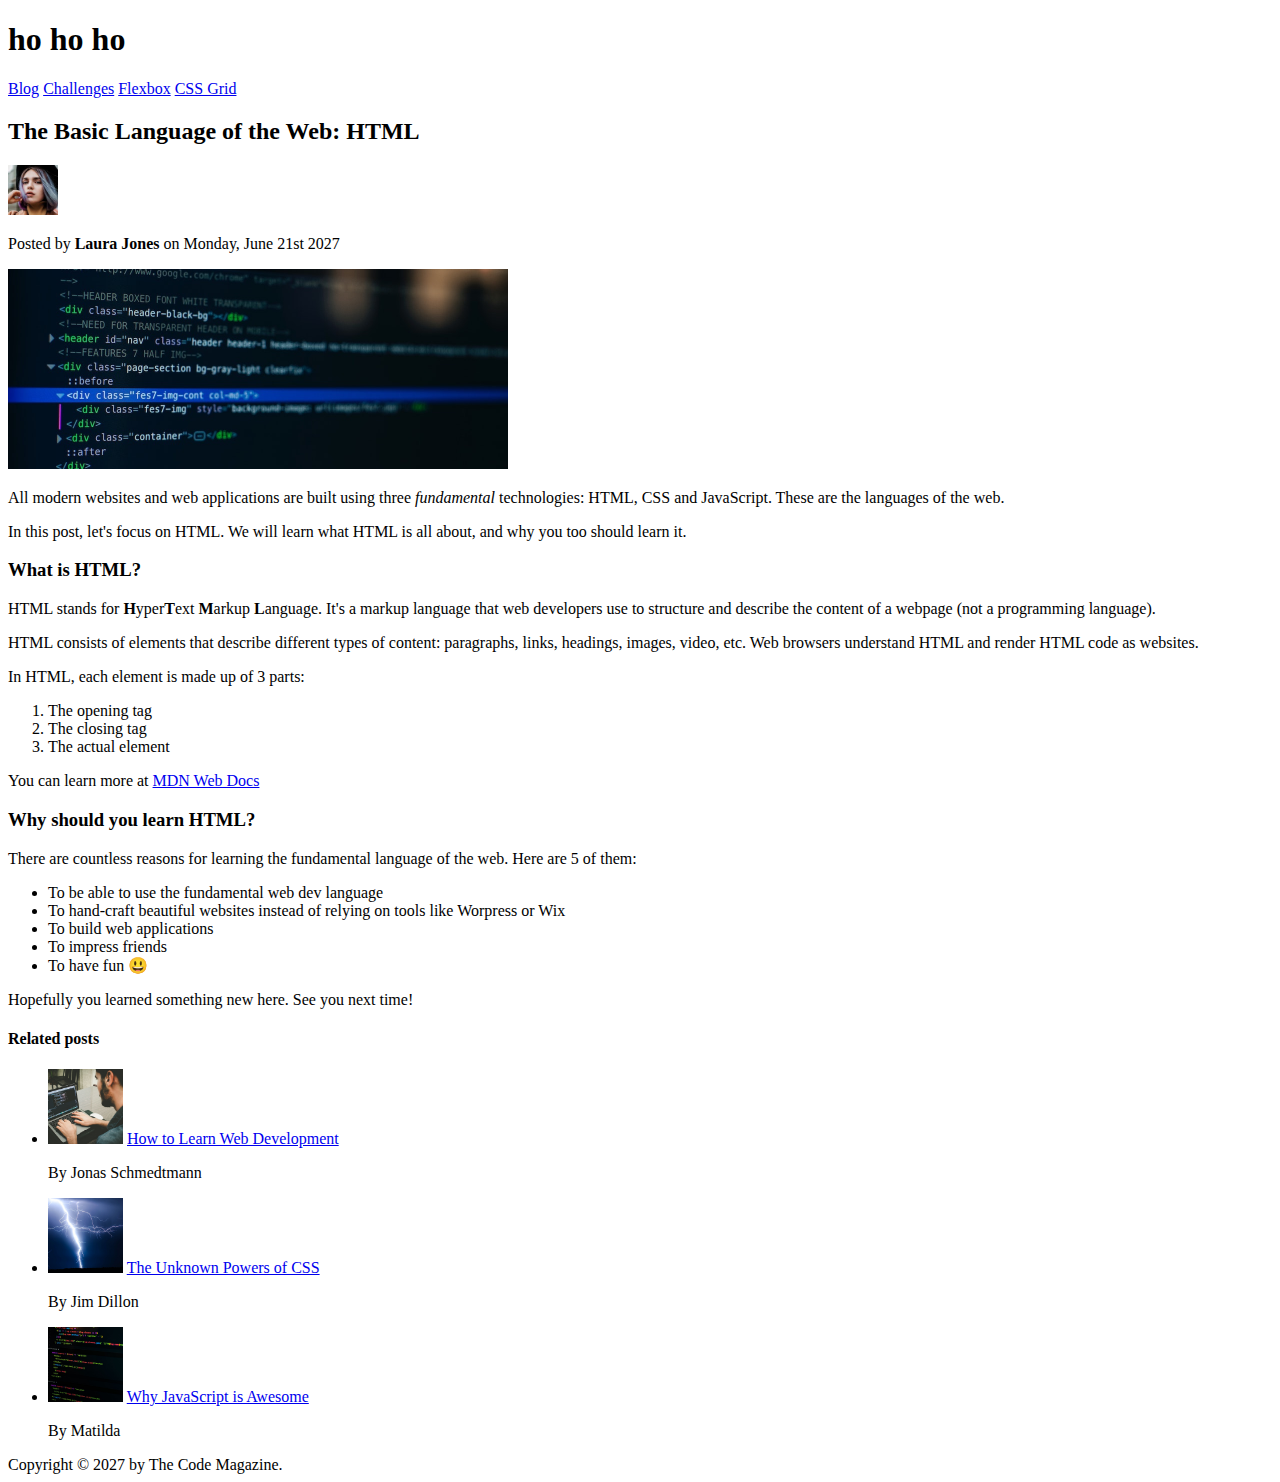
<file: 02-HTML-Fundamentals/index.html>
<!DOCTYPE html>
<html lang="en">
  <head>
    <meta charset="UTF-8" />
    <title>The Basic yadi yadi yada</title>
  </head>

  <body>
    <!--
    <h1>bu da head1 :3</h1>
    <h2>bu da head2 :3</h2>
    <h3>bu da head3 :3</h3>
    <h4>bu da head4 :3</h4>
    <h5>bu da head5 :3</h5>
    <h6>bu da head6 :3</h6>
    -->
    <header>
      <h1>ho ho ho</h1>

      <nav>
        <a href="blog.html">Blog</a>
        <a href="content.txt">Challenges</a>
        <a href="#">Flexbox</a>
        <a href="#">CSS Grid</a>
      </nav>
    </header>

    <article>
      <header>
        <h2>The Basic Language of the Web: HTML</h2>

        <img
          src="img/laura-jones.jpg"
          alt="Headshot of Laure Jones"
          width="50"
          height="50"
        />

        <p>Posted by <strong>Laura Jones</strong> on Monday, June 21st 2027</p>

        <img
          src="img/post-img.jpg"
          alt="HTML code on a screen"
          width="500"
          height="200"
        />
      </header>

      <p>
        All modern websites and web applications are built using three
        <em>fundamental</em>
        technologies: HTML, CSS and JavaScript. These are the languages of the
        web.
      </p>
      <p>
        In this post, let's focus on HTML. We will learn what HTML is all about,
        and why you too should learn it.
      </p>

      <h3>What is HTML?</h3>
      <p>
        HTML stands for <strong>H</strong>yper<strong>T</strong>ext
        <strong>M</strong>arkup <strong>L</strong>anguage. It's a markup
        language that web developers use to structure and describe the content
        of a webpage (not a programming language).
      </p>
      <p>
        HTML consists of elements that describe different types of content:
        paragraphs, links, headings, images, video, etc. Web browsers understand
        HTML and render HTML code as websites.
      </p>

      <p>In HTML, each element is made up of 3 parts:</p>

      <ol>
        <li>The opening tag</li>
        <li>The closing tag</li>
        <li>The actual element</li>
      </ol>

      <p>
        You can learn more at
        <a
          href="https://developer.mozilla.org/en-US/docs/Web/HTML"
          target="_blank"
          >MDN Web Docs</a
        >
      </p>
      <h3>Why should you learn HTML?</h3>

      <p>
        There are countless reasons for learning the fundamental language of the
        web. Here are 5 of them:
      </p>

      <ul>
        <li>To be able to use the fundamental web dev language</li>
        <li>
          To hand-craft beautiful websites instead of relying on tools like
          Worpress or Wix
        </li>
        <li>To build web applications</li>
        <li>To impress friends</li>
        <li>To have fun 😃</li>
      </ul>

      <p>Hopefully you learned something new here. See you next time!</p>
    </article>

    <aside>
      <h4>Related posts</h4>
      <ul>
        <li>
          <img
            src="img/related-1.jpg"
            alt="Man Coding on his laptop"
            width="75"
          />
          <a href="#">How to Learn Web Development</a>
          <p>By Jonas Schmedtmann</p>
        </li>

        <li>
          <img src="img/related-2.jpg" alt="Lightning Strike" width="75" />
          <a href="#">The Unknown Powers of CSS</a>
          <p>By Jim Dillon</p>
        </li>

        <li>
          <img src="img/related-3.jpg" alt="Code on Screen" width="75" />
          <a href="#">Why JavaScript is Awesome</a>
          <p>By Matilda</p>
        </li>
      </ul>
    </aside>
    <footer>Copyright &copy; 2027 by The Code Magazine.</footer>
  </body>
</html>
</file>
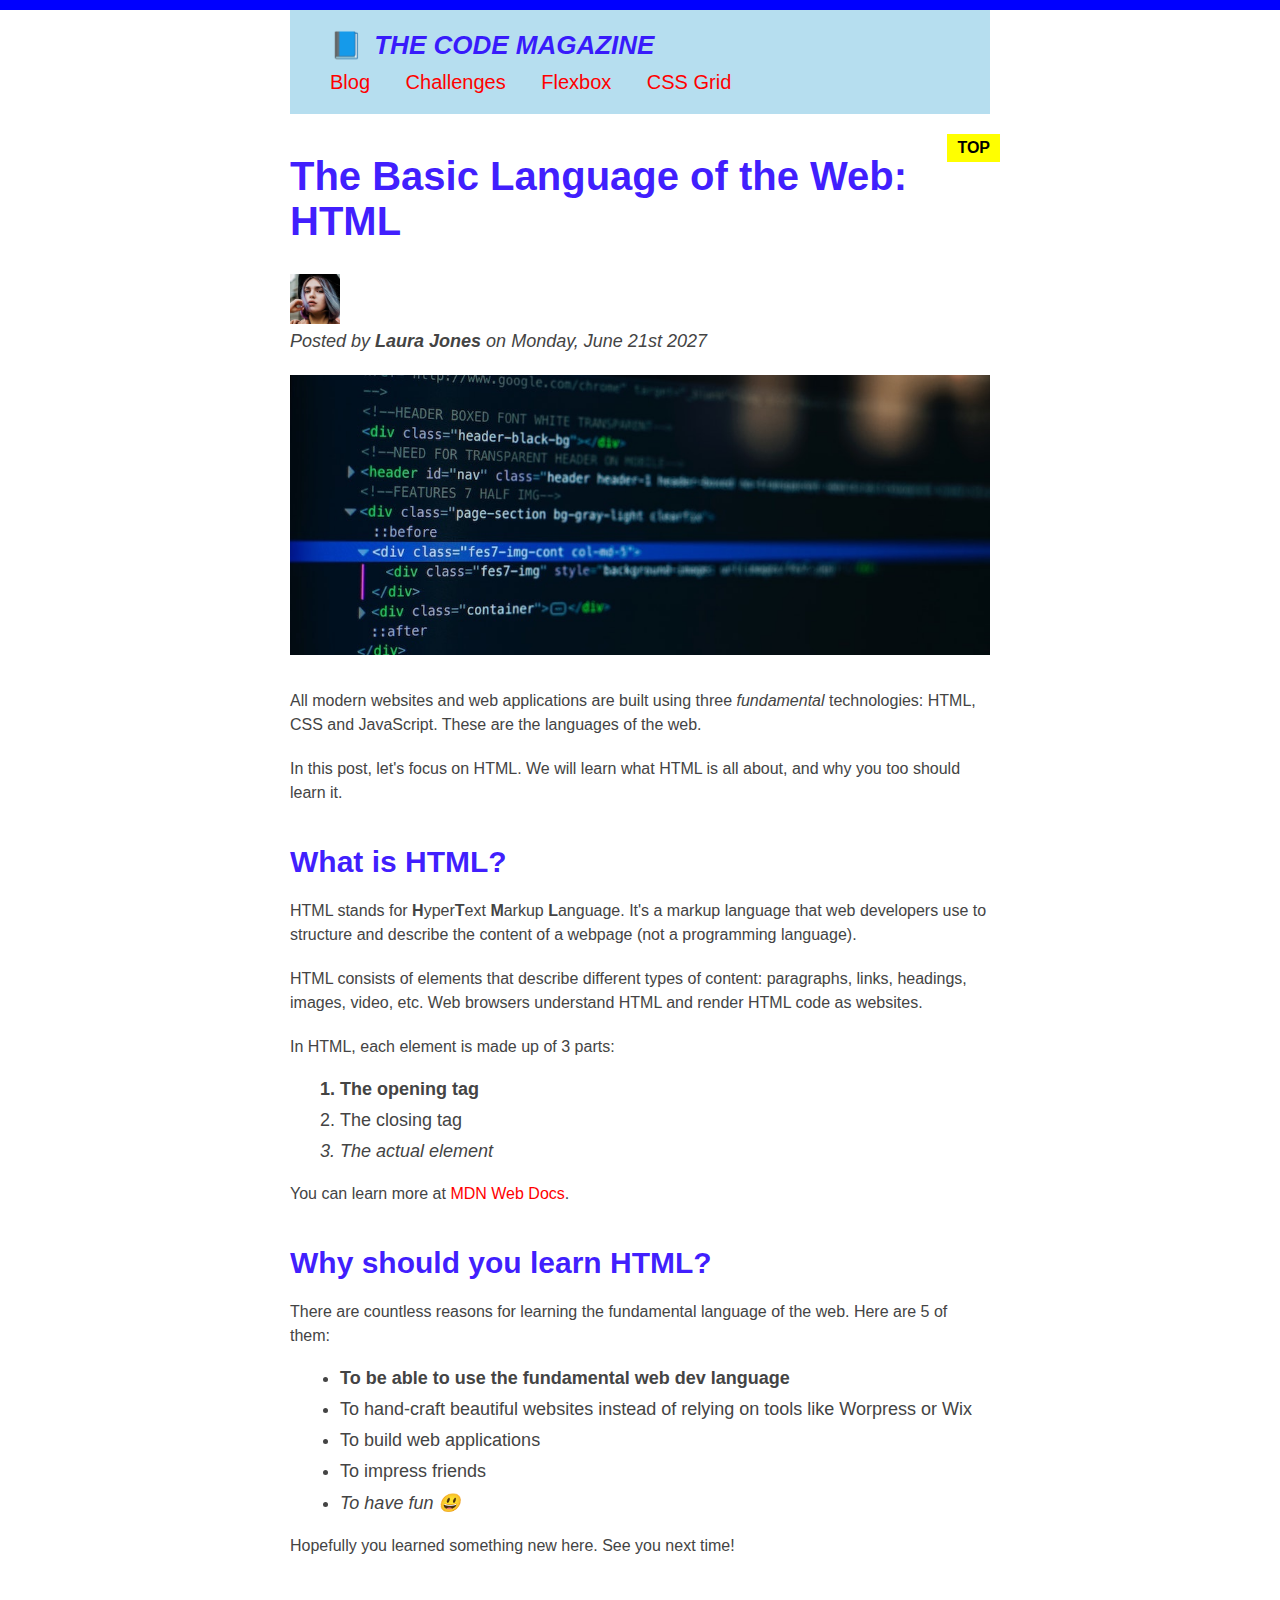
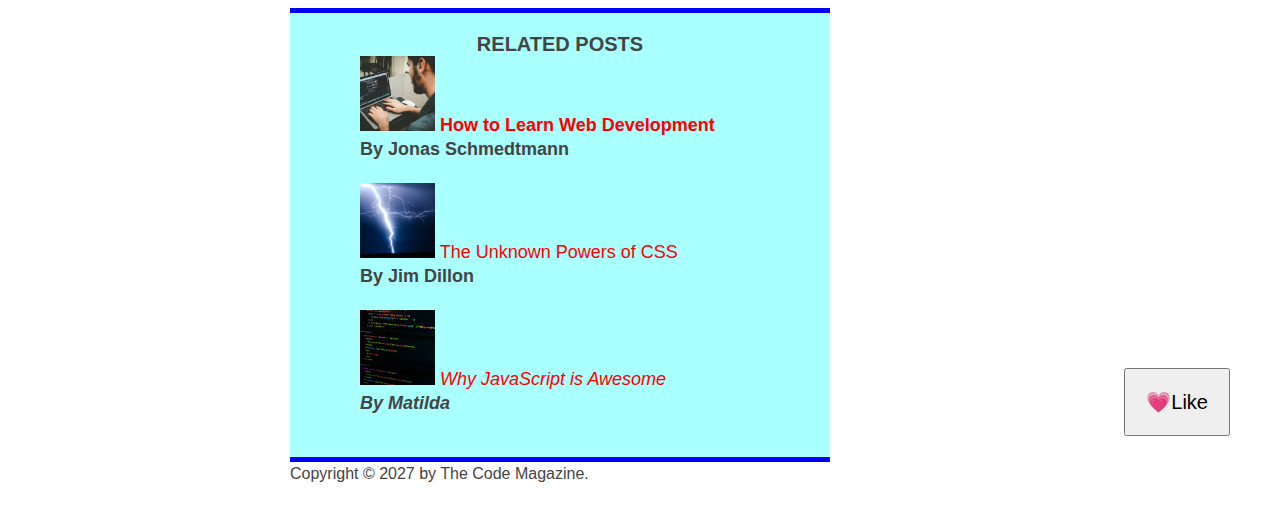
<file: 03-CSS-Fundamentals/index.html>
<!DOCTYPE html>
<html lang="en">
  <link>
    <meta charset="UTF-8" />
    <link href="style.css" rel="stylesheet"/>
    <title>The Basic Language of the Web: HTML</title>
  </head>

  <body>
    <!--
    <h1>The Basic Language of the Web: HTML</h1>
    <h2>The Basic Language of the Web: HTML</h2>
    <h3>The Basic Language of the Web: HTML</h3>
    <h4>The Basic Language of the Web: HTML</h4>
    <h5>The Basic Language of the Web: HTML</h5>
    <h6>The Basic Language of the Web: HTML</h6>
    -->
    
<div class="container">
    <header class="main-header">
      <h1>📘 The Code Magazine</h1>

      <nav>
        <!-- <strong>This is the navgation</strong> -->
        <a href="blog.html">Blog</a>
        <a href="#">Challenges</a>
        <a href="#">Flexbox</a>
        <a href="#">CSS Grid</a>
      </nav>
    </header>

    <article>
      <header  class="post-header">
        <h2>The Basic Language of the Web: HTML</h2>

        <img
          src="img/laura-jones.jpg"
          alt="Headshot of Laura Jones"
          height="50"
          width="50"
        />

        <p id="author">Posted by <strong>Laura Jones</strong> on Monday, June 21st 2027</p>

        <img
          class="code-img"
          src="img/post-img.jpg"
          alt="HTML code on a screen"
          width="500"
          height="200"
        />
        <button>💗Like</button>
      </header>

      <p>
        All modern websites and web applications are built using three
        <em>fundamental</em>
        technologies: HTML, CSS and JavaScript. These are the languages of the
        web.
      </p>

      <p>
        In this post, let's focus on HTML. We will learn what HTML is all about,
        and why you too should learn it.
      </p>

      <h3>What is HTML?</h3>
      <p>
        HTML stands for <strong>H</strong>yper<strong>T</strong>ext
        <strong>M</strong>arkup <strong>L</strong>anguage. It's a markup
        language that web developers use to structure and describe the content
        of a webpage (not a programming language).
      </p>
      <p>
        HTML consists of elements that describe different types of content:
        paragraphs, links, headings, images, video, etc. Web browsers understand
        HTML and render HTML code as websites.
      </p>
      <p>In HTML, each element is made up of 3 parts:</p>

      <ol>
        <li class="first-li">The opening tag</li>
        <li>The closing tag</li>
        <li>The actual element</li>
      </ol>

      <p>
        You can learn more at
        <a
          href="https://developer.mozilla.org/en-US/docs/Web/HTML"
          target="_blank"
          >MDN Web Docs</a
        >.
      </p>

      <h3>Why should you learn HTML?</h3>

      <p>
        There are countless reasons for learning the fundamental language of the
        web. Here are 5 of them:
      </p>

      <ul>
        <li class="first-li">To be able to use the fundamental web dev language</li>
        <li>
          To hand-craft beautiful websites instead of relying on tools like
          Worpress or Wix
        </li>
        <li>To build web applications</li>
        <li>To impress friends</li>
        <li>To have fun 😃</li>
      </ul>

      <p>Hopefully you learned something new here. See you next time!</p>
    </article>

    <aside>
      <h4>Related posts</h4>

      <ul class="related-points">
        <li>
          <img
            src="img/related-1.jpg"
            alt="Person programming"
            width="75"
            width="75"
          />
          <a href="#">How to Learn Web Development</a>
          <p class="related-author">By Jonas Schmedtmann</p>
        </li>
        <li>
          <img src="img/related-2.jpg" alt="Lightning" width="75" heigth="75" />
          <a href="#">The Unknown Powers of CSS</a>
          <p class="related-author">By Jim Dillon</p>
        </li>
        <li>
          <img
            src="img/related-3.jpg"
            alt="JavaScript code on a screen"
            width="75"
            height="75"
          />
          <a href="#">Why JavaScript is Awesome</a>
          <p class="related-author">By Matilda</p>
        </li>
      </ul>
    </aside>

    <footer><p id="Copyright" class="Copyright text">Copyright &copy; 2027 by The Code Magazine.</p></footer>
  </div>
  </body>
</html>
</file>
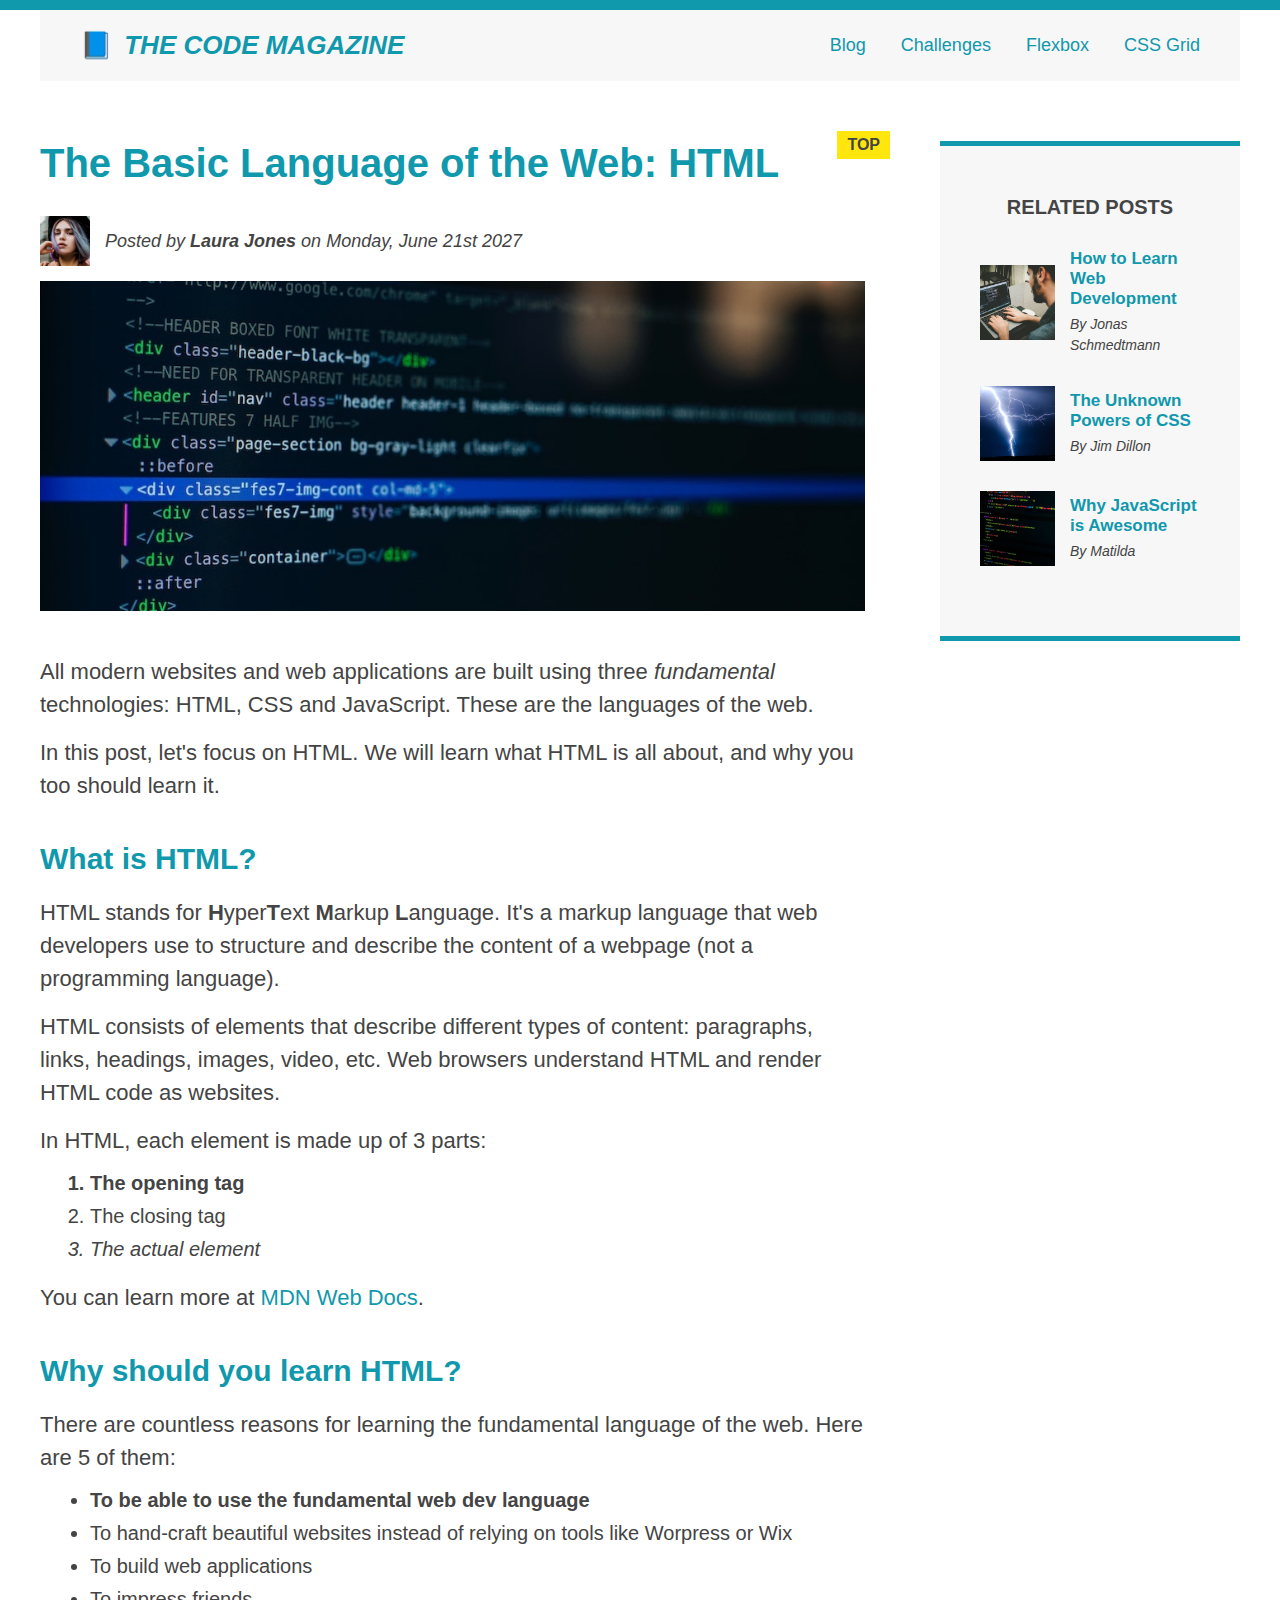
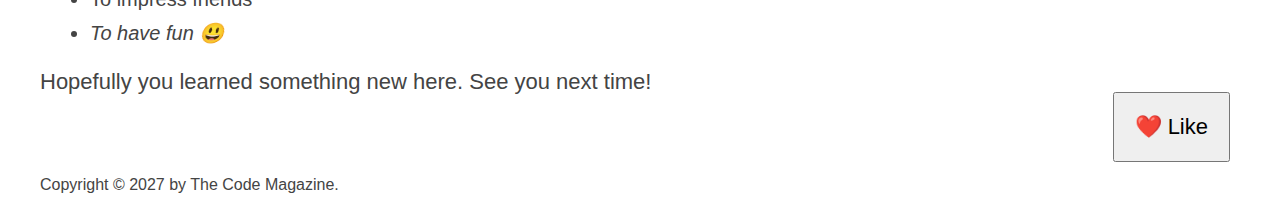
<file: 04-CSS-Layouts/index.html>
<!DOCTYPE html>
<html lang="en">
  <head>
    <meta charset="UTF-8" />
    <link href="style.css" rel="stylesheet" />

    <title>The Basic Language of the Web: HTML</title>
  </head>

  <body>
    <!--
    <h1>The Basic Language of the Web: HTML</h1>
    <h2>The Basic Language of the Web: HTML</h2>
    <h3>The Basic Language of the Web: HTML</h3>
    <h4>The Basic Language of the Web: HTML</h4>
    <h5>The Basic Language of the Web: HTML</h5>
    <h6>The Basic Language of the Web: HTML</h6>
    -->

    <div class="container">
      <header class="main-header clearfix">
        <h1>📘 The Code Magazine</h1>

        <nav>
          <!-- <strong>This is the navigation</strong> -->
          <a href="blog.html">Blog</a>
          <a href="#">Challenges</a>
          <a href="flexbox.html">Flexbox</a>
          <a href="css-grid.html">CSS Grid</a>
        </nav>

        <!-- <div class="clear"></div> -->
      </header>

      <!-- <div class="row"> -->
      <article>
        <header class="post-header">
          <h2>The Basic Language of the Web: HTML</h2>
          <div class="author-info">
            <img
              src="img/laura-jones.jpg"
              alt="Headshot of Laura Jones"
              height="50"
              width="50"
              class="author-img"
            />

            <p id="author" class="author">
              Posted by <strong>Laura Jones</strong> on Monday, June 21st 2027
            </p>
          </div>
          <img
            src="img/post-img.jpg"
            alt="HTML code on a screen"
            width="500"
            height="200"
            class="post-img"
          />
          <button>❤️ Like</button>
        </header>

        <p>
          All modern websites and web applications are built using three
          <em>fundamental</em>
          technologies: HTML, CSS and JavaScript. These are the languages of the
          web.
        </p>

        <p>
          In this post, let's focus on HTML. We will learn what HTML is all
          about, and why you too should learn it.
        </p>

        <h3>What is HTML?</h3>
        <p>
          HTML stands for <strong>H</strong>yper<strong>T</strong>ext
          <strong>M</strong>arkup <strong>L</strong>anguage. It's a markup
          language that web developers use to structure and describe the content
          of a webpage (not a programming language).
        </p>
        <p>
          HTML consists of elements that describe different types of content:
          paragraphs, links, headings, images, video, etc. Web browsers
          understand HTML and render HTML code as websites.
        </p>
        <p>In HTML, each element is made up of 3 parts:</p>

        <ol>
          <li class="first-li">The opening tag</li>
          <li>The closing tag</li>
          <li>The actual element</li>
        </ol>

        <p>
          You can learn more at
          <a
            href="https://developer.mozilla.org/en-US/docs/Web/HTML"
            target="_blank"
            >MDN Web Docs</a
          >.
        </p>

        <h3>Why should you learn HTML?</h3>

        <p>
          There are countless reasons for learning the fundamental language of
          the web. Here are 5 of them:
        </p>

        <ul>
          <li class="first-li">
            To be able to use the fundamental web dev language
          </li>
          <li>
            To hand-craft beautiful websites instead of relying on tools like
            Worpress or Wix
          </li>
          <li>To build web applications</li>
          <li>To impress friends</li>
          <li>To have fun 😃</li>
        </ul>

        <p>Hopefully you learned something new here. See you next time!</p>
      </article>

      <aside>
        <h4>Related posts</h4>

        <ul class="related">
          <li class="related-post">
            <img
              src="img/related-1.jpg"
              alt="Person programming"
              width="75"
              height="75"
            />
            <div>
              <a href="#" class="related-link">How to Learn Web Development</a>
              <p class="related-author">By Jonas Schmedtmann</p>
            </div>
          </li>
          <li class="related-post">
            <img
              src="img/related-2.jpg"
              alt="Lightning"
              width="75"
              height="75"
            />
            <div>
              <a href="#" class="related-link">The Unknown Powers of CSS</a>
              <p class="related-author">By Jim Dillon</p>
            </div>
          </li>
          <li class="related-post">
            <img
              src="img/related-3.jpg"
              alt="JavaScript code on a screen"
              width="75"
              height="75"
            />
            <div>
              <a href="#" class="related-link">Why JavaScript is Awesome</a>
              <p class="related-author">By Matilda</p>
            </div>
          </li>
        </ul>
      </aside>
      <!-- </div> -->
      <footer>
        <p id="copyright" class="copyright text">
          Copyright &copy; 2027 by The Code Magazine.
        </p>
      </footer>
    </div>
  </body>
</html>
</file>
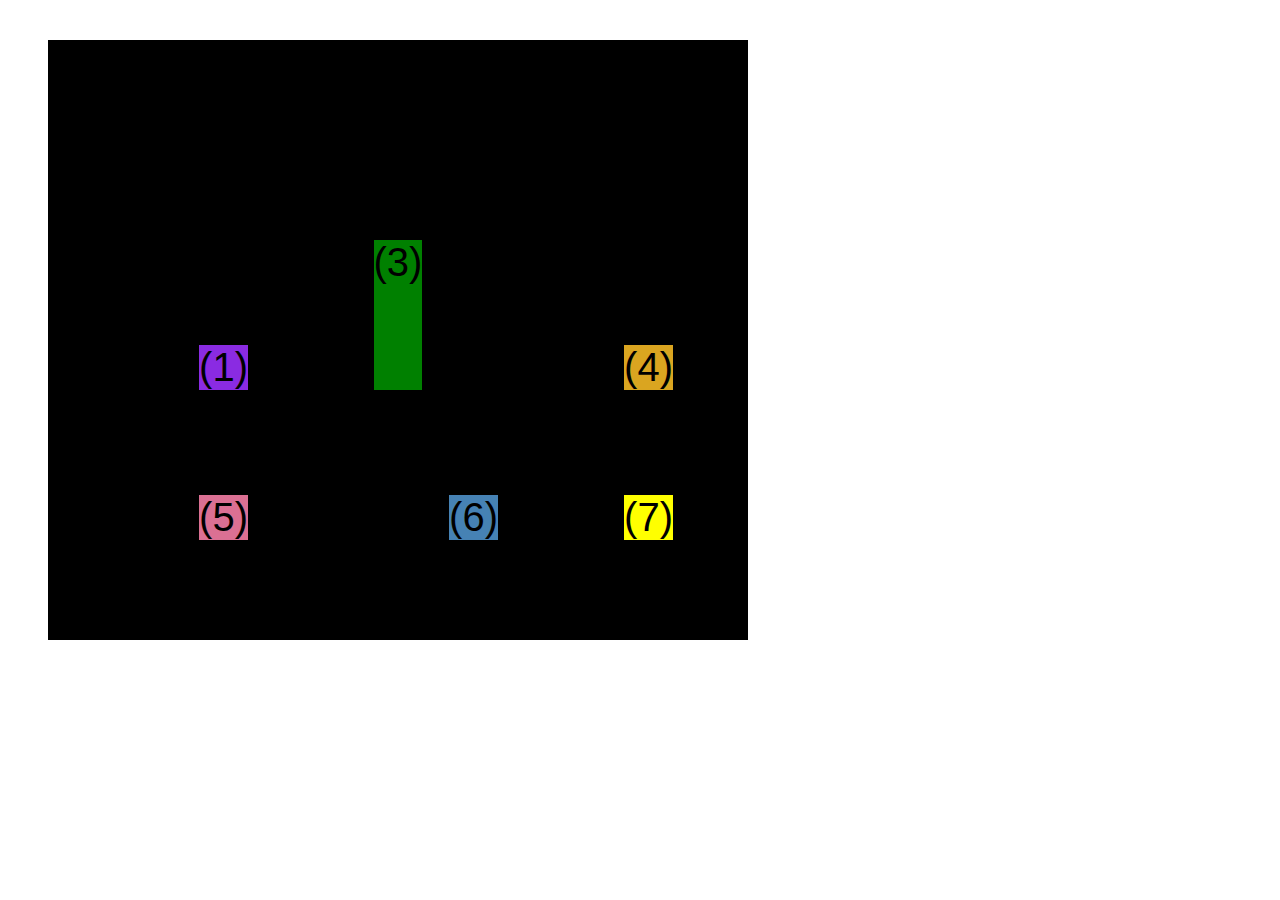
<file: 04-CSS-Layouts/css-grid.html>
<!DOCTYPE html>
<html lang="en">
  <head>
    <meta charset="UTF-8" />
    <meta http-equiv="X-UA-Compatible" content="IE=edge" />
    <meta name="viewport" content="width=device-width, initial-scale=1.0" />
    <title>CSS Grid</title>
    <style>
      .el--1 {
        background-color: blueviolet;
      }
      .el--2 {
        background-color: orangered;
      }
      .el--3 {
        background-color: green;
        height: 150px;
      }
      .el--4 {
        background-color: goldenrod;
      }
      .el--5 {
        background-color: palevioletred;
      }
      .el--6 {
        background-color: steelblue;
      }
      .el--7 {
        background-color: yellow;
      }
      .el--8 {
        background-color: crimson;
      }

      .container--1 {
        /* STARTER */
        font-family: sans-serif;
        background-color: #ddd;
        font-size: 32px;
        margin: 40px;

        /* CSS GRID */
        display: grid;
        /* grid-template-columns: 200px 200px 1fr 1fr; */
        /* grid-template-rows: 300px 200px; */
        /* grid-template-columns: 2fr 1fr 1fr auto; */

        grid-template-columns: repeat(4, 1fr);
        grid-template-rows: 1fr 1fr;
        /* height: 500px; */

        column-gap: 20px;
        row-gap: 40px;

        /* TEMP */
        display: none;
      }

      .el--8 {
        grid-column: 2/3;
        grid-row: 1 / 2;
      }
      .el--2 {
        /* grid-column: 1 / 4; */
        /* grid-column: 1 / span 4; */
        grid-column: 1/-1;
        grid-row: 2/3;
      }

      .el--6 {
        /* grid-row: 3/5; */
      }

      .container--2 {
        /* STARTER */
        font-family: sans-serif;
        background-color: black;
        font-size: 40px;
        margin: 40px;

        width: 700px;
        height: 600px;

        /* CSS GRID */
        display: grid;
        grid-template-columns: 125px 200px 125px;
        grid-template-rows: 250px 100px;
        gap: 50px;

        /* Aligning tracks inside container
        distrubute emmpty space */
        justify-content: center;
        /* justify-content: space-between; */
        align-content: center;

        /* aligning items inside cells
        moving items around inside cells */
        align-items: end;
        justify-items: end;
      }

      .el--3 {
        /* align-self: flex-end; */
        justify-self: center;
      }
    </style>
  </head>
  <body>
    <div class="container--1">
      <div class="el el--1">(1) HTML</div>
      <div class="el el--2">(2) and</div>
      <div class="el el--3">(3) CSS</div>
      <div class="el el--4">(4) are</div>
      <div class="el el--5">(5) amazing</div>
      <div class="el el--6">(6) languages</div>
      <!-- <div class="el el--7">(7) to</div> -->
      <div class="el el--8">(8) learn</div>
    </div>

    <div class="container--2">
      <div class="el el--1">(1)</div>
      <div class="el el--3">(3)</div>
      <div class="el el--4">(4)</div>
      <div class="el el--5">(5)</div>
      <div class="el el--6">(6)</div>
      <div class="el el--7">(7)</div>
    </div>
  </body>
</html>
</file>
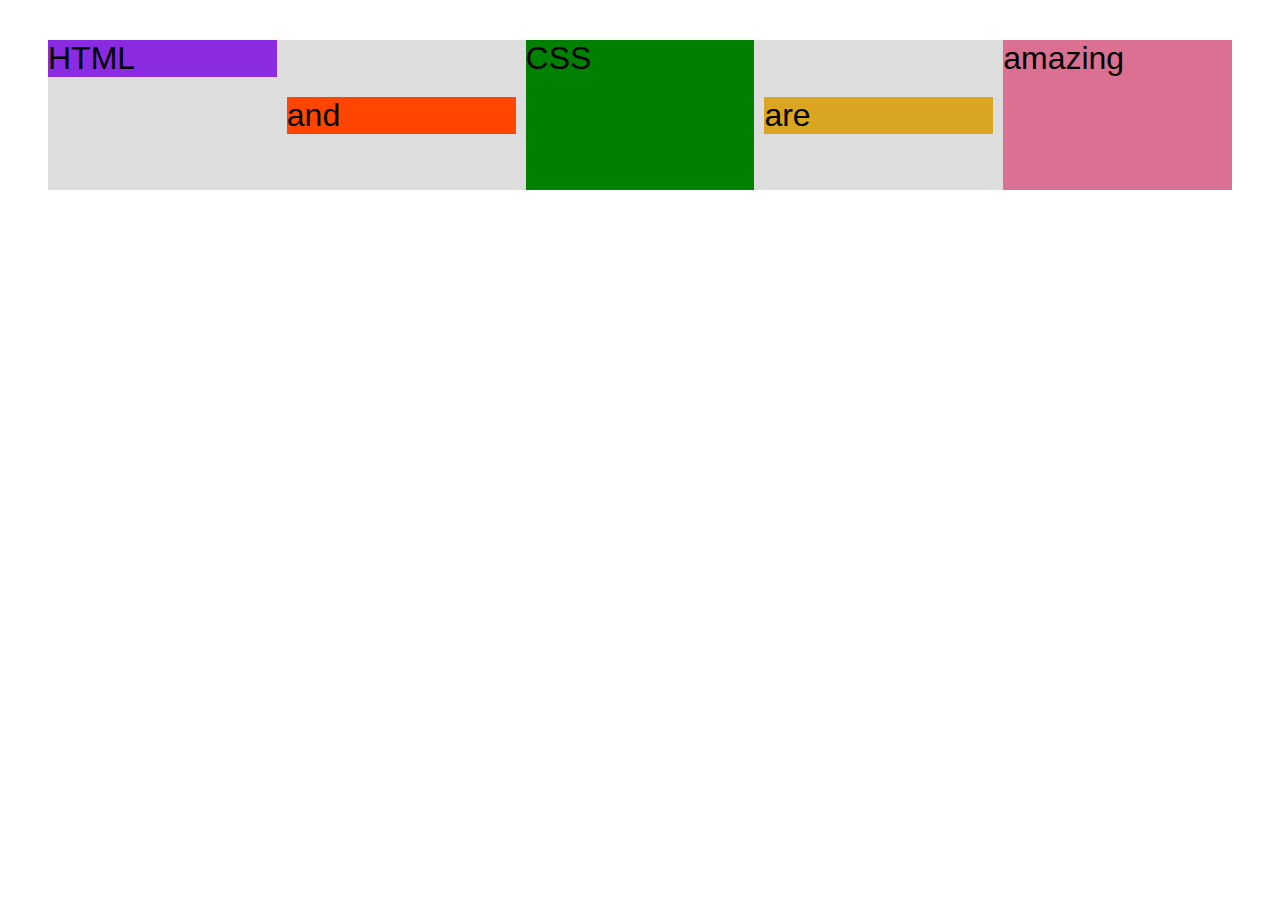
<file: 04-CSS-Layouts/flexbox.html>
<!DOCTYPE html>
<html lang="en">
  <head>
    <meta charset="UTF-8" />
    <meta http-equiv="X-UA-Compatible" content="IE=edge" />
    <meta name="viewport" content="width=device-width, initial-scale=1.0" />
    <title>Flexbox</title>
    <style>
      .el--1 {
        background-color: blueviolet;
      }
      .el--2 {
        background-color: orangered;
      }
      .el--3 {
        background-color: green;
        height: 150px;
      }
      .el--4 {
        background-color: goldenrod;
      }
      .el--5 {
        background-color: palevioletred;
      }
      .el--6 {
        background-color: steelblue;
      }
      .el--7 {
        background-color: yellow;
      }
      .el--8 {
        background-color: crimson;
      }

      .container {
        /* STARTER */
        font-family: sans-serif;
        background-color: #ddd;
        font-size: 32px;
        margin: 40px;

        /* FLEXBOX */
        display: flex;
        align-items: center;
        justify-content: flex-start;
        gap: 10px;
      }

      .el {
        /* DEFAULTS:
        flex-grow: 0;
        flex-shrink: 1;
        flex-basis: auto; */

        /* flex-basis: 200px; */
        /* flex-shrink: 0; */
        /* flex: 0 0 200px;  <flex-grow, flex-shrink,flex-basis>*/

        /* flex-grow: 1; */
        flex: 1;
      }

      .el--1 {
        align-self: flex-start;
        /* order: 2; */
        /* flex-grow: 2; */
      }

      .el--5 {
        align-self: stretch;
        order: 1;
      }

      .el--6 {
        order: -1;
      }
    </style>
  </head>
  <body>
    <div class="container">
      <div class="el el--1">HTML</div>
      <div class="el el--2">and</div>
      <div class="el el--3">CSS</div>
      <div class="el el--4">are</div>
      <div class="el el--5">amazing</div>
      <!-- <div class="el el--6">languages</div> -->
      <!-- <div class="el el--7">to</div>
      <div class="el el--8">learn</div> -->
    </div>
  </body>
</html>
</file>
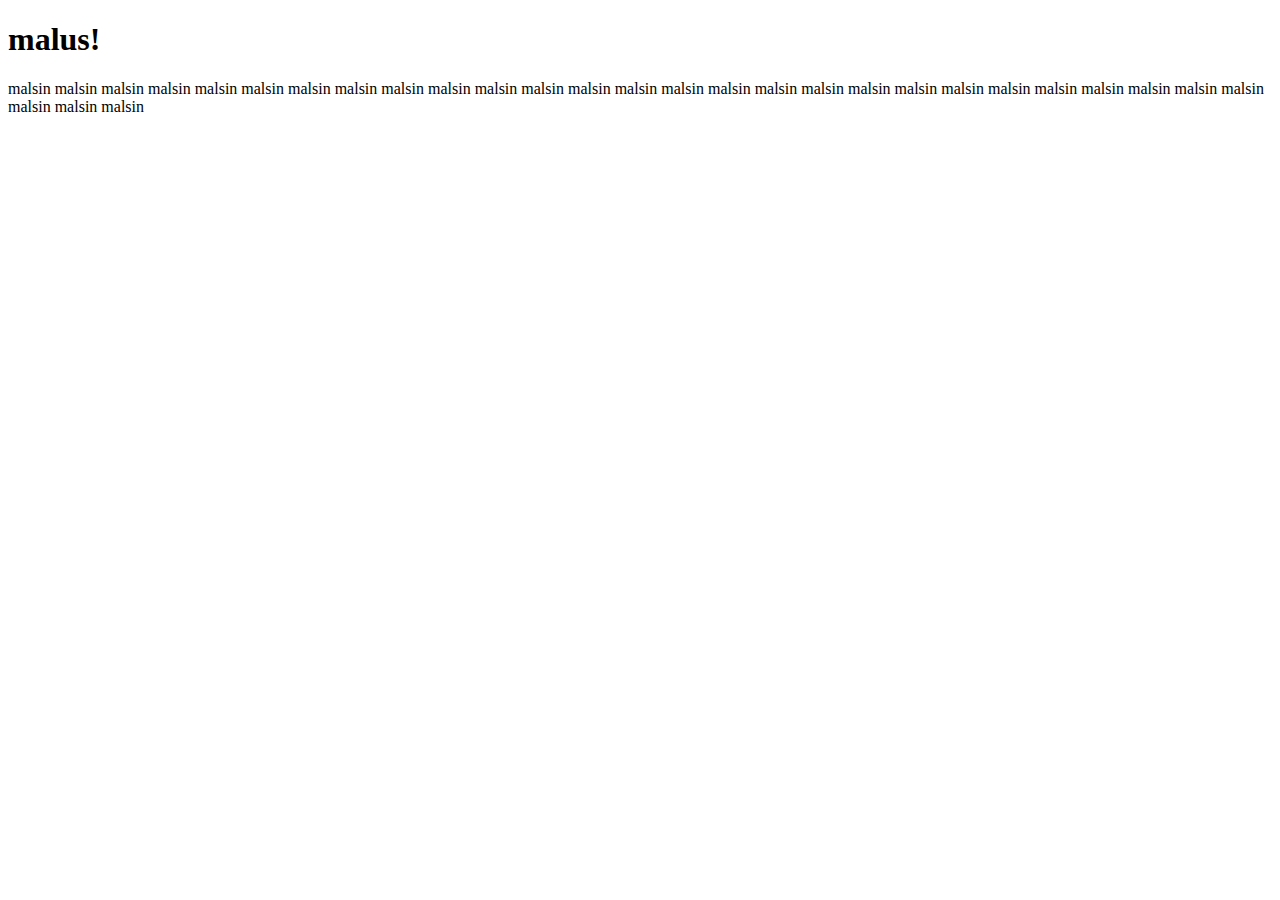
<file: Test-01/inderx.html>
<!DOCTYPE html>
<html lang="en">
  <head>
    <meta charset="UTF-8" />
    <meta name="viewport" content="width=device-width, initial-scale=1.0" />
    <title>malursa</title>
  </head>
  <body>
    <h1>malus!</h1>
    <p>
      malsin malsin malsin malsin malsin malsin malsin malsin malsin malsin
      malsin malsin malsin malsin malsin malsin malsin malsin malsin malsin
      malsin malsin malsin malsin malsin malsin malsin malsin malsin malsin
    </p>
  </body>
</html>
</file>
<file: 03-CSS-Fundamentals/style.css>
/* This has low priority but unlike inheritance it applies everything it can
* {
  border-top: 10px solid blue;
} */

* {
  margin: 0px;
  padding: 0px;
}

body {
  color: #444;
  font-family: sans-serif;
  border-top: 10px solid blue;
  position: relative;
}

.container {
  width: 700px;
  /* margin-left: auto;
  margin-right: auto; */
  margin: 0 auto;
  /* position: relative; */
}

.main-header {
  background-color: rgba(8, 142, 200, 0.295);
  padding: 10px;
  /* padding-left: 40px;
  padding-right: 40px; */
  padding: 20px 40px;
  margin-bottom: 40px;
  /* height: 80px; */
}

.post-header {
  margin-bottom: 30px;
  /* position: relative; */
}

nav {
  font-size: 20px;
}

article {
  margin-bottom: 50px;
}

h1,
h2,
h3 {
  color: rgba(38, 0, 253, 0.881);
}

h1 {
  font-size: 26px;
  text-transform: uppercase;
  font-style: italic;
}

h2 {
  font-size: 40px;
  margin-bottom: 30px;
}

h3 {
  font-size: 30px;
  margin-bottom: 20px;
  margin-top: 40px;
}

h4 {
  font-size: 20px;
  text-transform: uppercase;
  text-align: center;
}

p {
  font-size: 16px;
  line-height: 1.5;
  margin-bottom: 20px;
}

ul,
ol {
  margin-left: 50px;
  margin-bottom: 20px;
}

li {
  font-size: 18px;
  margin-bottom: 10px;
  /* display: inline; */
}

li:last-child {
  margin-bottom: 0;
}

/* footer p {
  font-size: 16px;
} */

/* article header p {
  font-style: italic;
} */

#author {
  font-style: italic;
  font-size: 18px;
}
#Copyright {
  font-size: 16px;
}

.related-author {
  font-size: 18px;
  font-weight: bold;
}

.related-points {
  list-style: none;
}

aside {
  border-top: 5px solid blue;
  border-bottom: 5px solid blue;
  background-color: rgba(0, 255, 255, 0.333);
  padding: 20px 20px;
  width: 500px;
}

/* .first-li {
  font-weight: bold;
} */

li:first-child {
  font-weight: bold;
}

li:last-child {
  font-style: italic;
}

/* li:nth-child(odd) {
  color: red;
} */

/* 
Misconception
article p:nth-child(1) {
  color: orange;
} */

/* Styling links, :links keyword only changes achors that have href values*/
a:link {
  color: red;
  text-decoration: none;
}
a:visited {
  color: blue;
}

a:hover {
  color: orange;
  text-decoration: underline blue;
}

a:active {
  background-color: black;
  font-style: italic;
}

/* LVHA in order link, visited, hover, active */

nav a:link {
  /* background-color: orangered;
  margin: 10px;
  padding: 20px;  bunu anlamadim 
  display: block; */
  margin-right: 30px;
  margin-top: 10px;
  display: inline-block;
}

nav a:link:last-child {
  margin-right: 0px;
}

button {
  font-size: 20px;
  padding: 20px;
  cursor: pointer;
  position: absolute;
  bottom: 50px;
  right: 50px;
}

h1::first-letter {
  font-style: normal;
  margin-right: 5px;
}

/* h2::first-letter {
  font-style: normal;
  margin-right: 5px;
  font-size: 200px;
} */

/* h3 + p::first-line {
  color: red;
} */

h2 {
  position: relative;
  /* background-color: orangered; */
}

h2::after {
  color: black;
  content: "TOP";
  background-color: yellow;
  font-size: 16px;
  font-weight: bold;
  display: inline-block;
  padding: 5px 10px;
  position: absolute;
  top: -20px;
  right: -10px;
}

.code-img {
  width: 100%;
  height: auto;
}

/* resloving conflict*/
/* #Copyright {
  color: red;
}
.text {
  color: #2600fd;
}

.Copyright {
  color: orange;
}

footer p {
  color: green  !important;
} */

/* nav a:hover,
nav p {
  color: cyan;
} */
</file>
<file: 04-CSS-Layouts/style.css>
* {
  /* border-top: 10px solid #1098ad; */
  margin: 0;
  padding: 0;
  box-sizing: border-box;
}

/* PAGE SECTIONS */
body {
  color: #444;
  font-family: sans-serif;

  border-top: 10px solid #1098ad;
  position: relative;
}

.container {
  width: 1200px;
  /* margin-left: auto;
  margin-right: auto; */
  margin: 0 auto;
}

.main-header {
  background-color: #f7f7f7;
  /* padding: 20px;
  padding-left: 40px;
  padding-right: 40px; */
  padding: 20px 40px;
  /* margin-bottom: 60px; */
  /* height: 80px; */
}

nav {
  font-size: 18px;
  /* text-align: center; */
}

article {
  /* margin-bottom: 60px; */
}

.post-header {
  margin-bottom: 40px;
  /* position: relative; */
}

aside {
  background-color: #f7f7f7;
  border-top: 5px solid #1098ad;
  border-bottom: 5px solid #1098ad;
  padding: 50px 40px;
}

/* SMALLER ELEMENTS */
h1,
h2,
h3 {
  color: #1098ad;
}

h1 {
  font-size: 26px;
  text-transform: uppercase;
  font-style: italic;
}

h2 {
  font-size: 40px;
  margin-bottom: 30px;
}

h3 {
  font-size: 30px;
  margin-bottom: 20px;
  margin-top: 40px;
}

h4 {
  font-size: 20px;
  text-transform: uppercase;
  text-align: center;
  margin-bottom: 30px;
}

p {
  font-size: 22px;
  line-height: 1.5;
  margin-bottom: 15px;
}

ul,
ol {
  margin-left: 50px;
  margin-bottom: 20px;
}

li {
  font-size: 20px;
  margin-bottom: 10px;
  /* display: inline; */
}

li:last-child {
  margin-bottom: 0;
}

/* footer p {
  font-size: 16px;
} */

/* article header p {
  font-style: italic;
} */

#author {
  font-style: italic;
  font-size: 18px;
}

#copyright {
  font-size: 16px;
}

.related-author {
  font-size: 18px;
  font-weight: bold;
}

/* ul {
  list-style: none;
} */

.related {
  list-style: none;
  margin-left: 0px;
}

body {
  /* background-color: orangered; */
}

/* .first-li {
  font-weight: bold;
} */

li:first-child {
  font-weight: bold;
}

li:last-child {
  font-style: italic;
}

li:nth-child(even) {
  /* color: red; */
}

/* Misconception: this won't work! */
article p:first-child {
  color: red;
}

/* Styling links */
a:link {
  color: #1098ad;
  text-decoration: none;
}

a:visited {
  /* color: #777; */
  color: #1098ad;
}

a:hover {
  color: orangered;
  font-weight: bold;
  text-decoration: underline orangered;
}

a:active {
  background-color: black;
  font-style: italic;
}
/* LVHA */

.post-img {
  width: 100%;
  height: auto;
}

nav a:link {
  /* background-color: orangered;
  margin: 20px;
  padding: 20px;

  display: block; */

  margin-right: 30px;
  /* margin-top: 10px; */
  display: inline-block;
}

nav a:link:last-child {
  margin-right: 0;
}

button {
  font-size: 22px;
  padding: 20px;
  cursor: pointer;

  position: absolute;
  /* top: 50px;
  left: 50px; */
  bottom: 50px;
  right: 50px;
}

h1::first-letter {
  font-style: normal;
  margin-right: 5px;
}

h3 + p::first-line {
  /* color: red; */
}

h2 {
  /* background-color: orange; */
  position: relative;
}

h2::before {
  content: "TOP";
  background-color: #ffe70e;
  color: #444;
  font-size: 16px;
  font-weight: bold;
  display: inline-block;
  padding: 5px 10px;
  position: absolute;
  top: -10px;
  right: -25px;
}

/* Resolving conflicts */
/* #copyright {
  color: red;
}

.copyright {
  color: blue;
}

.text {
  color: yellow;
}

footer p {
  color: green !important;
} */

/* nav a:link,
nav p {
  font-size: 18px;
} */

/* FLOATS */

/* .author-img {
  float: left;
  margin-bottom: 20px;
}
.author {
  padding-left: 10px; 
  float: left;
  margin-top: 10px;
  margin-left: 20px;
} */

/* h1 {
  float: left;
}
nav {
  float: right;
}
.clear {
  clear: both;
}

.clearfix::after {
  clear: both;
  content: "";
  display: block;
} */

/* article {
  width: 825px;
  float: left;
}
aside {
  width: 300px;
  float: right;
}
footer {
  clear: both;
} */

/* FLEXBOX */
.main-header {
  display: flex;
  align-items: center;
  justify-content: space-between;
}
.author-info {
  display: flex;
  align-items: center;
  margin-bottom: 15px;
}

.author {
  margin-bottom: 0px;
  margin-left: 15px;
}

.related-post {
  display: flex;
  align-items: center;
  gap: 15px;
  margin-bottom: 30px;
}

.related-link {
  font-size: 17px;
  font-weight: bold;
  font-style: normal;
  display: inline-block;
  margin-bottom: 5px;
}

.related-author {
  margin-bottom: 0px;
  font-size: 14px;
  font-weight: normal;
  font-style: italic;
}

/* flexbox layout */

/* .row {
  display: flex;
  align-items: flex-start;
  gap: 75px;
  margin-bottom: 60px;
}

article {
  flex: 1;
  margin-bottom: 0px;
}

aside {
  flex: 0 0 300px;
} */

/* CSS GRID LAYOUT */
.container {
  display: grid;
  grid-template-columns: 1fr 300px;
  column-gap: 75px;
  row-gap: 60px;
  align-items: start;
}
.main-header {
  grid-column: 1 / -1;
}
article {
}
aside {
}
footer {
  grid-column: 1/-1;
}
</file>
